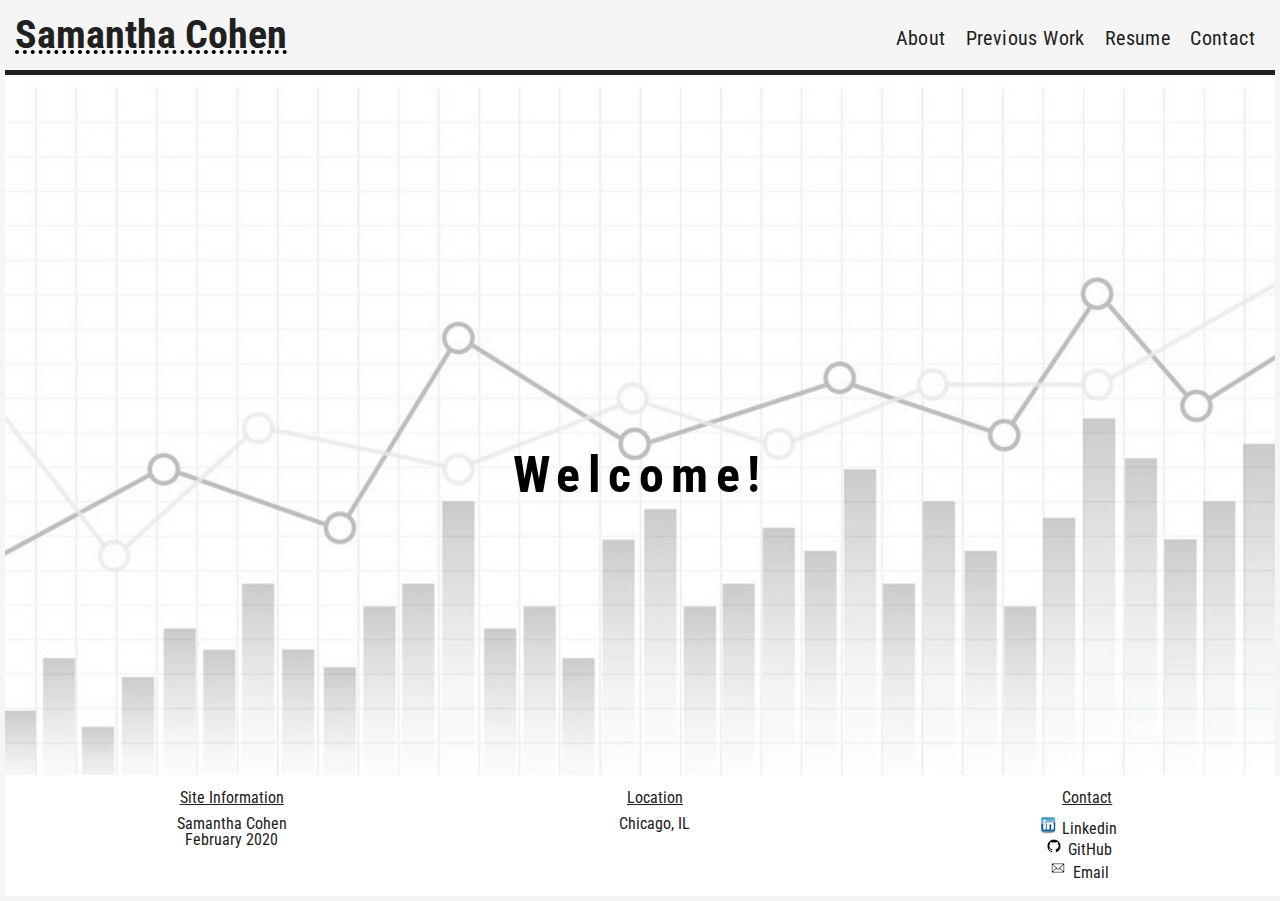
<file: index.html>
<!DOCTYPE html>
<html lang="en">
  <head>
      <meta charset="UTF-8">
      <title>Samantha Cohen</title>
      <meta name="viewport" content="width=device-width, initial-scale=1.0">
      <link href="https://fonts.googleapis.com/css?family=Roboto+Condensed&display=swap" rel="stylesheet">
      <link href="https://fonts.googleapis.com/css?family=Allura&display=swap" rel="stylesheet">
      <!--<link rel="stylesheet" href="https://cdnjs.cloudflare.com/ajax/libs/font-awesome/4.7.0/css/font-awesome.min.css">-->
      <link rel="shortcut icon" type="image/png" href="images/icon.png"/>
      <link rel="stylesheet" href="css/html5reset.css">
      <link rel="stylesheet" href="css/style.css">
    <!-- Global site tag (gtag.js) - Google Analytics -->
      <script async src="https://www.googletagmanager.com/gtag/js?id=UA-159052159-1"></script>
      <script>
        window.dataLayer = window.dataLayer || [];
        function gtag(){dataLayer.push(arguments);}
        gtag('js', new Date());

        gtag('config', 'UA-159052159-1');
      </script>
  </head>
  <body>
   <a class = "skip" href="#skip">Skip to Main Content</a>
    <header>
      <h1 class = "elegantshadow"><a href="index.html" class = "active">Samantha Cohen</a></h1>
      <nav>
        <ul class="nav_links">
          <li class="nav_item"><a href="about.html">About</a></li>
          <li class="nav_item"><a href="previous_work.html">Previous Work</a></li>
          <li class="nav_item"><a href="resume.html">Resume</a></li>
          <li class="nav_item"><a href="contact.html">Contact</a></li>
        </ul>
      </nav>
    </header>
    <main class = "parallax" id = "skip">
      <div class = "container-landing-page">
        <div class = "landing">
          <h1> Welcome! </h1>
        </div>
      </div>

    </main>

    <footer>

      <ul id = "site_info">
        <li>Site Information </li>
        <li>Samantha Cohen </li>
        <li>February 2020</li>
      </ul>

      <ul id = "contact">
        <li>Contact </li>
        <li id = link_logo><a href = "https://www.linkedin.com/in/samantha-cohen-486734137/" >Linkedin</a></li>
        <li id = git_logo><a href="https://github.com/samcoh">GitHub</a></li>
        <li id = email-logo><a href="mailto:samcoh@umich.com?">Email</a></li>
      </ul>

      <ul id = "location">
        <li>Location </li>
        <li>Chicago, IL</li>
      </ul>

    </footer>
  </body>

</html>
</file>
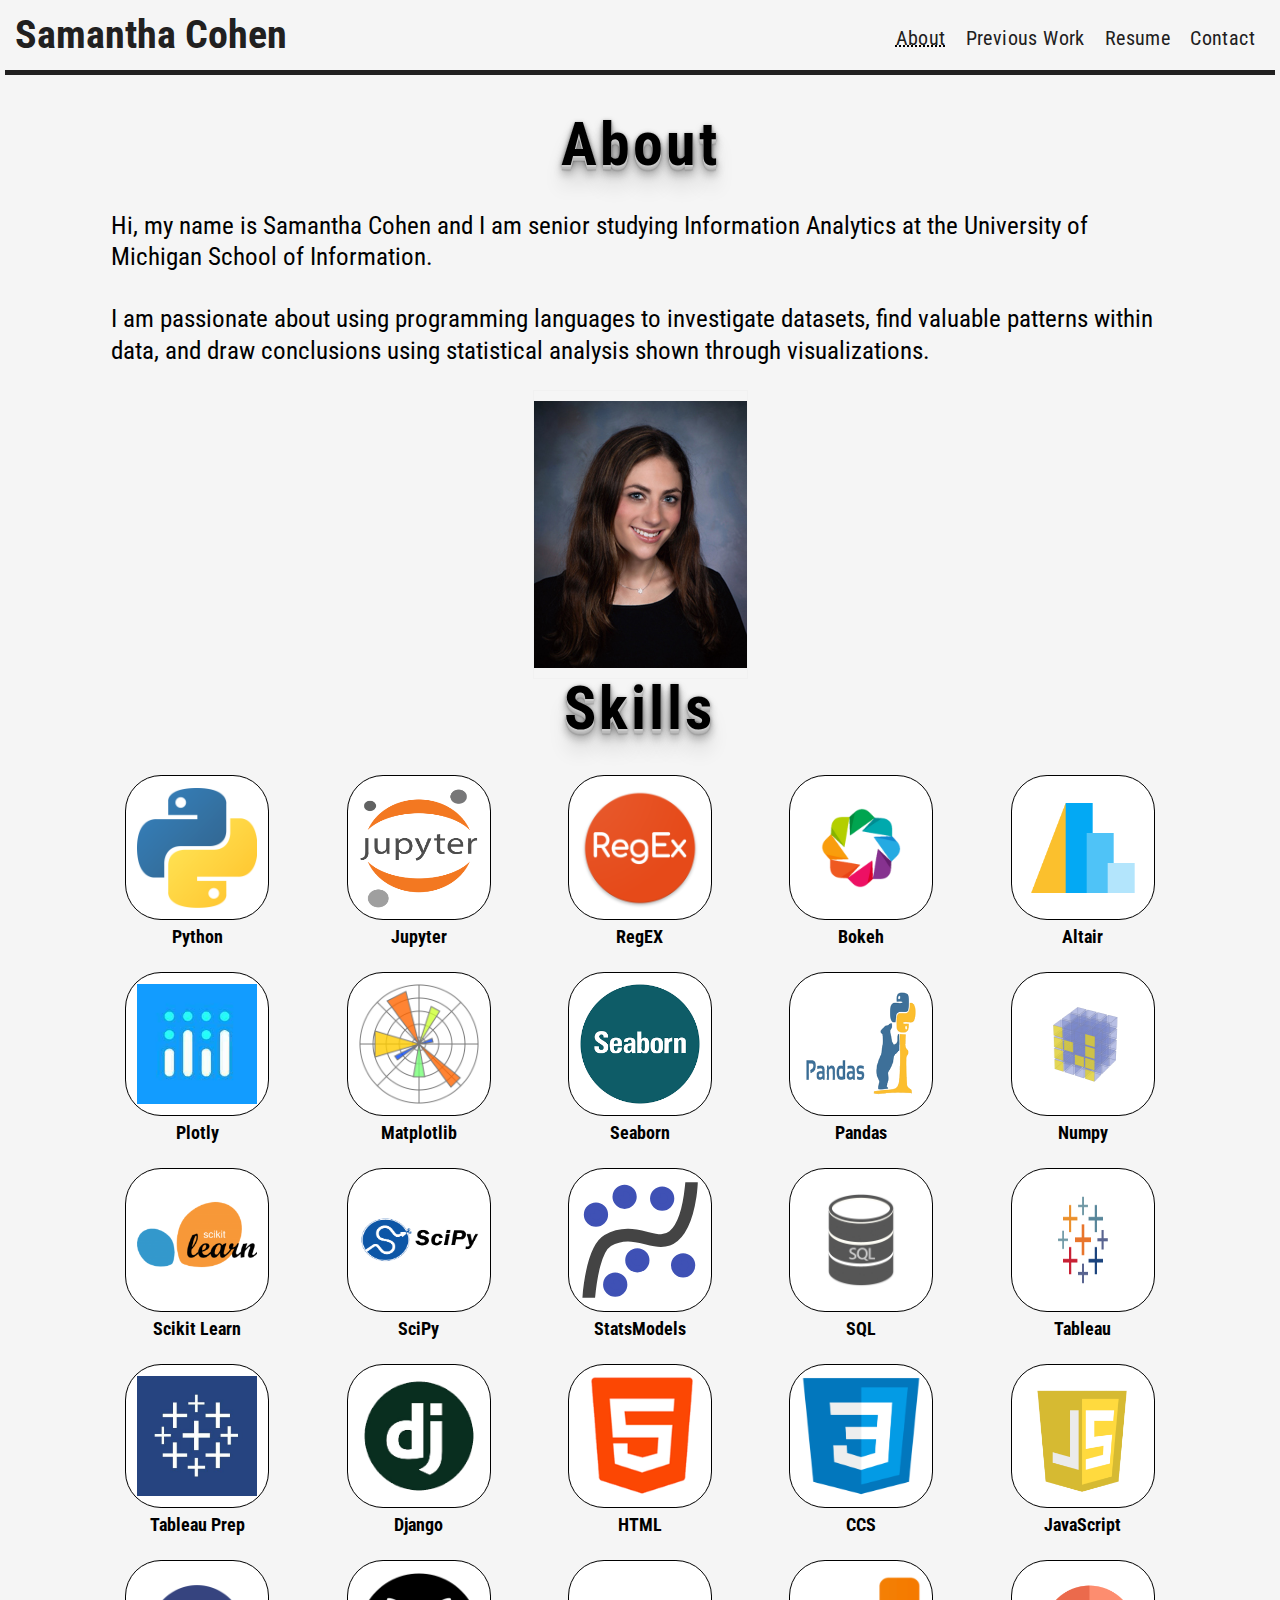
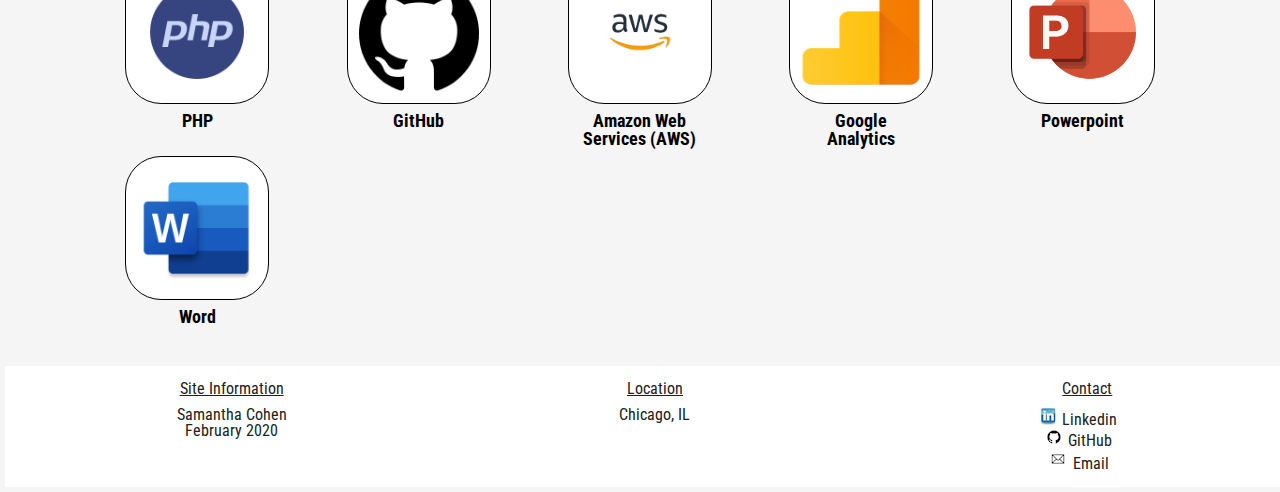
<file: about.html>
<!DOCTYPE html>
<html lang="en">
  <head>
      <meta charset="UTF-8">
      <title>Samantha Cohen</title>
      <meta name="viewport" content="width=device-width, initial-scale=1.0">
      <link href="https://fonts.googleapis.com/css?family=Roboto+Condensed&display=swap" rel="stylesheet">
      <link href="https://fonts.googleapis.com/css?family=Allura&display=swap" rel="stylesheet">
      <!--<link href="https://fonts.googleapis.com/css?family=Codystar&display=swap" rel="stylesheet">-->
      <link rel="shortcut icon" type="image/png" href="images/icon.png"/>
      <link rel="stylesheet" href="css/html5reset.css">
      <link rel="stylesheet" href="css/style.css">
    <!-- Global site tag (gtag.js) - Google Analytics -->
      <script async src="https://www.googletagmanager.com/gtag/js?id=UA-159052159-1"></script>
      <script>
        window.dataLayer = window.dataLayer || [];
        function gtag(){dataLayer.push(arguments);}
        gtag('js', new Date());

        gtag('config', 'UA-159052159-1');
      </script>
  </head>
  <body>
   <a class = "skip" href="#skip">Skip to Main Content</a>
    <header>
      <h1><a href="index.html">Samantha Cohen</a></h1>
      <nav>
        <ul class="nav_links">
          <li class="nav_item active"><a href="about.html">About</a></li>
          <li class="nav_item"><a href="previous_work.html">Previous Work</a></li>
          <li class="nav_item"><a href="resume.html">Resume</a></li>
          <li class="nav_item"><a href="contact.html">Contact</a></li>
        </ul>
      </nav>

    </header>

    <main class = "container" id = "skip">
      <div class = "about">
        <h1 class="_3D_Text">About</h1>
        <p> Hi, my name is Samantha Cohen and I am senior studying Information Analytics
          at the University of Michigan School of Information. <br><br> I am passionate about using programming languages to investigate datasets,
          find valuable patterns within data,
          and draw conclusions using statistical analysis shown through visualizations.
        </p>
        <div class="flip-card" tabindex="0">
          <div class="flip-card-inner" tabindex="0" >
            <div class="flip-card-front" tabindex="0">
              <img src="images/icon.png" alt="Picture of Samantha Cohen."/>
            </div>
            <div class="flip-card-back" tabindex="0">
              <h1>Samantha Cohen</h1>
              <p>Applying for Data Science and Data Analytics Positions!</p>
              <a href="contact.html">Contact Me!</a>
            </div>
          </div>
        </div>
      </div>
      <div class = "skills">
        <h2 class = "_3D_Text">Skills</h2>
         <div class = figure>
            <p>
              <img
                class = "figure-scaled"
                src="images/skills/python-logo.png"
                alt="Python Logo"
              />
            </p>
            <p class = "caption">
              Python
            </p>
        </div>

        <div class = figure>
          <p>
            <img
              class = "figure-scaled"
              src="images/skills/jupyter-logo.png"
              alt="Jupyter logo"
            />
          </p>
          <p class = "caption">
              Jupyter
          </p>
        </div>

        <div class = figure>
            <p>
              <img
                class = "figure-scaled"
                src="images/skills/RegEx-logo.png"
                alt="RegEX Logo"
              />
            </p>
            <p class = "caption">
              RegEX
            </p>
        </div>

        <div class = "figure">
          <p>
            <img
              class = "figure-scaled"
              src="images/skills/bokeh-logo.png"
              alt="bokeh logo"
            />
          </p>
          <p class = "caption">
               Bokeh
          </p>
        </div>

        <div class = "figure">
          <p>
            <img
              class = "figure-scaled"
              src="images/skills/altair-logo.png"
              alt="Altair logo"
            />
          </p>
          <p class = "caption">
               Altair
          </p>
        </div>

        <div class = "figure">
          <p>
            <img
              class = "figure-scaled"
              src="images/skills/plotly.png"
              alt="Plotly logo"
            />
          </p>
          <p class = "caption">
               Plotly
          </p>
        </div>

        <div class = figure>
          <p>
            <img
              class = "figure-scaled"
              src="images/skills/matplotlib-logo.png"
              alt="Jupyter logo"
            />
          </p>
          <p class = "caption">
              Matplotlib
          </p>
        </div>

        <div class = figure>
          <p>
            <img
              class = "figure-scaled"
              src="images/skills/seaborn-logo.png"
              alt="Seaborn logo"
            />
          </p>
          <p class = "caption">
              Seaborn
          </p>
        </div>

        <div class = figure>
          <p>
            <img
              class = "figure-scaled"
              src="images/skills/pandas-logo.png"
              alt="Pandas logo"
            />
          </p>
          <p class = "caption">
              Pandas
          </p>
        </div>
        <div class = figure>
          <p>
            <img
              class = "figure-scaled"
              src="images/skills/numpy-logo.png"
              alt="Numpy logo"
            />
          </p>
          <p class = "caption">
              Numpy
          </p>
        </div>

        <div class = figure>
            <p>
              <img
                class = "figure-scaled"
                src="images/skills/scikit-learn-logo.png"
                alt="Scikit Learn Logo"
              />
            </p>
            <p class = "caption">
              Scikit Learn
            </p>
        </div>

        <div class = figure>
            <p>
              <img
                class = "figure-scaled"
                src="images/skills/SciPy-logo.png"
                alt="SciPy Logo"
              />
            </p>
            <p class = "caption">
              SciPy
            </p>
        </div>

        <div class = figure>
              <p>
                <img
                  class = "figure-scaled"
                  src="images/skills/statsmodels-logo.svg"
                  alt="StatsModels Logo"
                />
              </p>
              <p class = "caption">
               StatsModels
              </p>
          </div>

      <div class = figure>
        <p>
          <img
            class = "figure-scaled"
            src="images/skills/SQL-logo.png"
            alt="SQL Logo"
          />
        </p>
        <p class = "caption">
          SQL
        </p>
      </div>
      <div class = figure>
        <p>
          <img
            class = "figure-scaled"
            src="images/skills/tableau-logo.png"
            alt="Tableau logo"
          />
        </p>
        <p class = "caption">
            Tableau
        </p>
      </div>

      <div class = figure>
        <p>
          <img
            class = "figure-scaled"
            src="images/skills/tableau-prep.png"
            alt="Tableau Prep logo"
          />
        </p>
        <p class = "caption">
            Tableau Prep
        </p>
      </div>

      <div class = figure>
        <p>
          <img
            class = "figure-scaled"
            src="images/skills/django-logo.png"
            alt="Django logo"
          />
        </p>
        <p class = "caption">
            Django
        </p>
      </div>

      <div class = figure>
          <p>
            <img
              class = "figure-scaled"
              src="images/skills/html-logo.png"
              alt="HTML logo"
            />
          </p>
          <p class = "caption">
              HTML
          </p>
        </div>

       <div class = figure>
          <p>
            <img
              class = "figure-scaled"
              src="images/skills/css-logo.png"
              alt="CSS logo"
            />
          </p>
          <p class = "caption">
              CCS
          </p>

       </div>

      <div class = figure>
        <p>
          <img
            class = "figure-scaled"
            src="images/skills/javascript-logo.png"
            alt="JavaScript logo"
          />
        </p>
        <p class = "caption">
            JavaScript
        </p>
      </div>

      <div class = figure>
        <p>
          <img
            class = "figure-scaled"
            src="images/skills/php.png"
            alt="Php Logo"
          />
        </p>
        <p class = "caption">
          PHP
        </p>
      </div>

      <div class = figure>
        <p>
          <img
            class = "figure-scaled"
            src="images/skills/github-logo.png"
            alt="GitHub logo"
          />
        </p>
        <p class = "caption">
            GitHub
        </p>

      </div>

      <div class = "figure">
        <p>
          <img
            class = "figure-scaled"
            src="images/skills/aws-logo-trans.png"
            alt="AWS logo"
          />
        </p>
        <p class = "caption">
             Amazon Web Services (AWS)
        </p>
      </div>
      <div class = figure>
        <p>
          <img
            class = "figure-scaled"
            src="images/skills/google-analytics-logo.png"
            alt="Google Analytics logo"
          />
        </p>
        <p class = "caption">
            Google Analytics
        </p>

      </div>
      <div class = figure>
          <p>
            <img
              class = "figure-scaled"
              src="images/skills/powerpoint-logo.png"
              alt="Powerpoint Logo"
            />
          </p>
          <p class = "caption">
            Powerpoint
          </p>
      </div>
      <div class = figure>
          <p>
            <img
              class = "figure-scaled"
              src="images/skills/word-logo.png"
              alt="Word Logo"
            />
          </p>
          <p class = "caption">
            Word
          </p>
      </div>

      </div>
    </main>

    <footer>
         <ul id = "site_info">
        <li>Site Information </li>
        <li>Samantha Cohen </li>
        <li>February 2020</li>
      </ul>

      <ul id = "contact">
        <li>Contact </li>
        <li id = link_logo><a href = "https://www.linkedin.com/in/samantha-cohen-486734137/" >Linkedin</a></li>
        <li id = git_logo><a href="https://github.com/samcoh">GitHub</a></li>
        <li id = email-logo><a href="mailto:samcoh@umich.com?">Email</a></li>
      </ul>

      <ul id = "location">
        <li>Location </li>
        <li>Chicago, IL</li>
      </ul>


    </footer>
  </body>

</html>
</file>
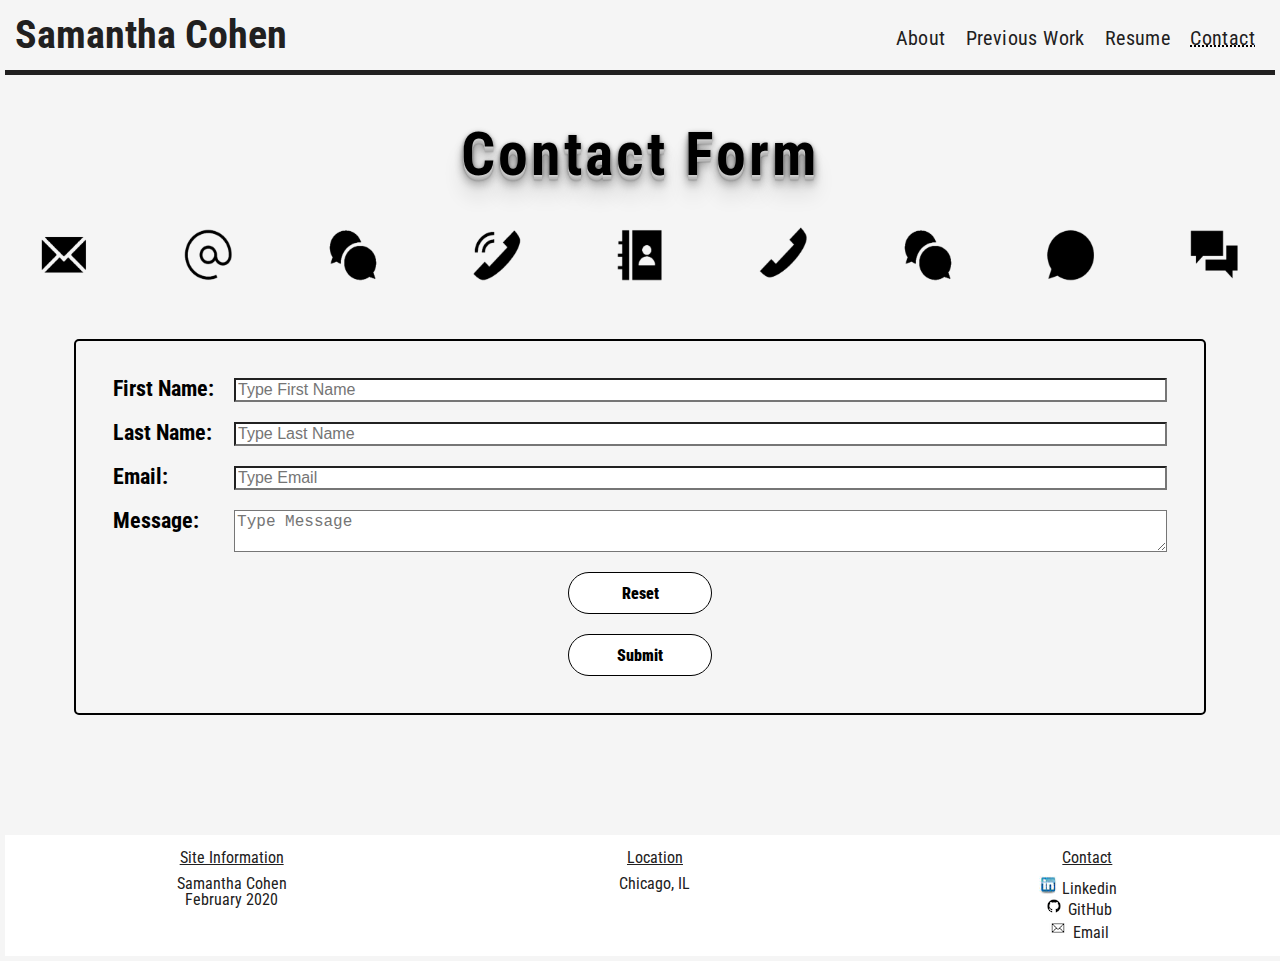
<file: contact.html>
<!DOCTYPE html>
<html lang="en">
  <head>
      <meta charset="UTF-8">
      <title>Samantha Cohen</title>
      <meta name="viewport" content="width=device-width, initial-scale=1.0">
      <link href="https://fonts.googleapis.com/css?family=Roboto+Condensed&display=swap" rel="stylesheet">
      <link href="https://fonts.googleapis.com/css?family=Allura&display=swap" rel="stylesheet">
      <link rel="shortcut icon" type="image/png" href="images/icon.png"/>
      <link rel="stylesheet" href="css/html5reset.css">
      <link rel="stylesheet" href="css/style.css">
    <!-- Global site tag (gtag.js) - Google Analytics -->
      <script async src="https://www.googletagmanager.com/gtag/js?id=UA-159052159-1"></script>
      <script>
        window.dataLayer = window.dataLayer || [];
        function gtag(){dataLayer.push(arguments);}
        gtag('js', new Date());

        gtag('config', 'UA-159052159-1');
      </script>

  </head>
  <body>
   <a class = "skip" href="#skip">Skip to Main Content</a>
    <header>
      <h1><a href="index.html">Samantha Cohen</a></h1>
      <nav>
        <ul class="nav_links">

          <!--<li class="nav_item"><a href="index.html">Samantha Cohen</a></li>-->
          <li class="nav_item"><a href="about.html">About</a></li>
          <li class="nav_item"><a href="previous_work.html">Previous Work</a></li>
          <li class="nav_item"><a href="resume.html">Resume</a></li>
          <li class="nav_item active"><a href="contact.html">Contact</a></li>
          <!--<li class="nav_item"><a href="/jquery/" >Resume</a></li>-->
          <!--<li><a id="name" href="index.html">Samantha Cohen </a></li>-->
          <!--<li><a href="index.html">About</a></li>-->
          <!--<li><a id = "normalwordspacing" href="/css/">Previous Work</a></li>-->
          <!--<li><a href="/js/">Awards</a></li>-->
          <!--<li><a id = "spaceend" href="/jquery/" >Contact</a></li>-->

      <!--<select>-->
        <!--<option value="volvo">Volvo</option>-->
        <!--<option value="saab">Saab</option>-->
        <!--<option value="mercedes">Mercedes</option>-->
        <!--<option value="audi">Audi</option>-->
    <!--</select>-->
        </ul>
      </nav>

    </header>

    <main class = "container" id = "skip">
      <form action="https://formspree.io/xyyjeqrz" method="POST">
      <fieldset>
         <legend class = "_3D_Text">Contact Form</legend>
        <div class = "contact_pictures">
         <img src="images/email_icon_1.png" alt="Email Icon" />
         <img src="images/email_icon_2.png" alt="Email Icon" />
         <img src="images/message_icon_1.png" alt="Email Icon" />

         <img src="images/phone_icon_1.png" alt="Phone Icon" />
         <img src="images/phone_icon_2.png" alt="Phone Icon" />
         <img src="images/phone_icon_3.png" alt="Phone Icon" />

         <img src="images/message_icon_1.png" alt="Message Icon" />
         <img src="images/message_icon_2.png" alt="Message Icon" />
         <img src="images/message_icon_3.png" alt="Message Icon" />
        </div>

         <div class = "contact_form">
           <label for ="firstName">First Name:</label><input type="text" id ="firstName" name="firstName" placeholder="Type First Name" required/>
           <label for ="lastName">Last Name:</label><input type="text" id="lastName" name ="lastName" placeholder="Type Last Name"  required/>
           <label for ="email">Email:</label><input type="email" id = "email" placeholder="Type Email" required>
           <label for = "message">Message:</label><textarea id = "message" placeholder="Type Message"></textarea>

           <input class = "form_buttons" type="reset" value = "Reset"/>
           <input class = "form_buttons" type="submit" value= "Submit"/>
         </div>
         </fieldset>
         </form>

    </main>

    <footer>
         <ul id = "site_info">
        <li>Site Information </li>
        <li>Samantha Cohen </li>
        <li>February 2020</li>
      </ul>

      <ul id = "contact">
        <li> Contact </li>
        <li id = link_logo><a href = "https://www.linkedin.com/in/samantha-cohen-486734137/" >Linkedin</a></li>
        <li id = git_logo><a href="https://github.com/samcoh">GitHub</a></li>
        <li id = email-logo><a href="mailto:samcoh@umich.com?">Email</a></li>
      </ul>

      <ul id = "location">
        <li>Location </li>
        <li>Chicago, IL</li>
      </ul>


    </footer>
  </body>

</html>
</file>
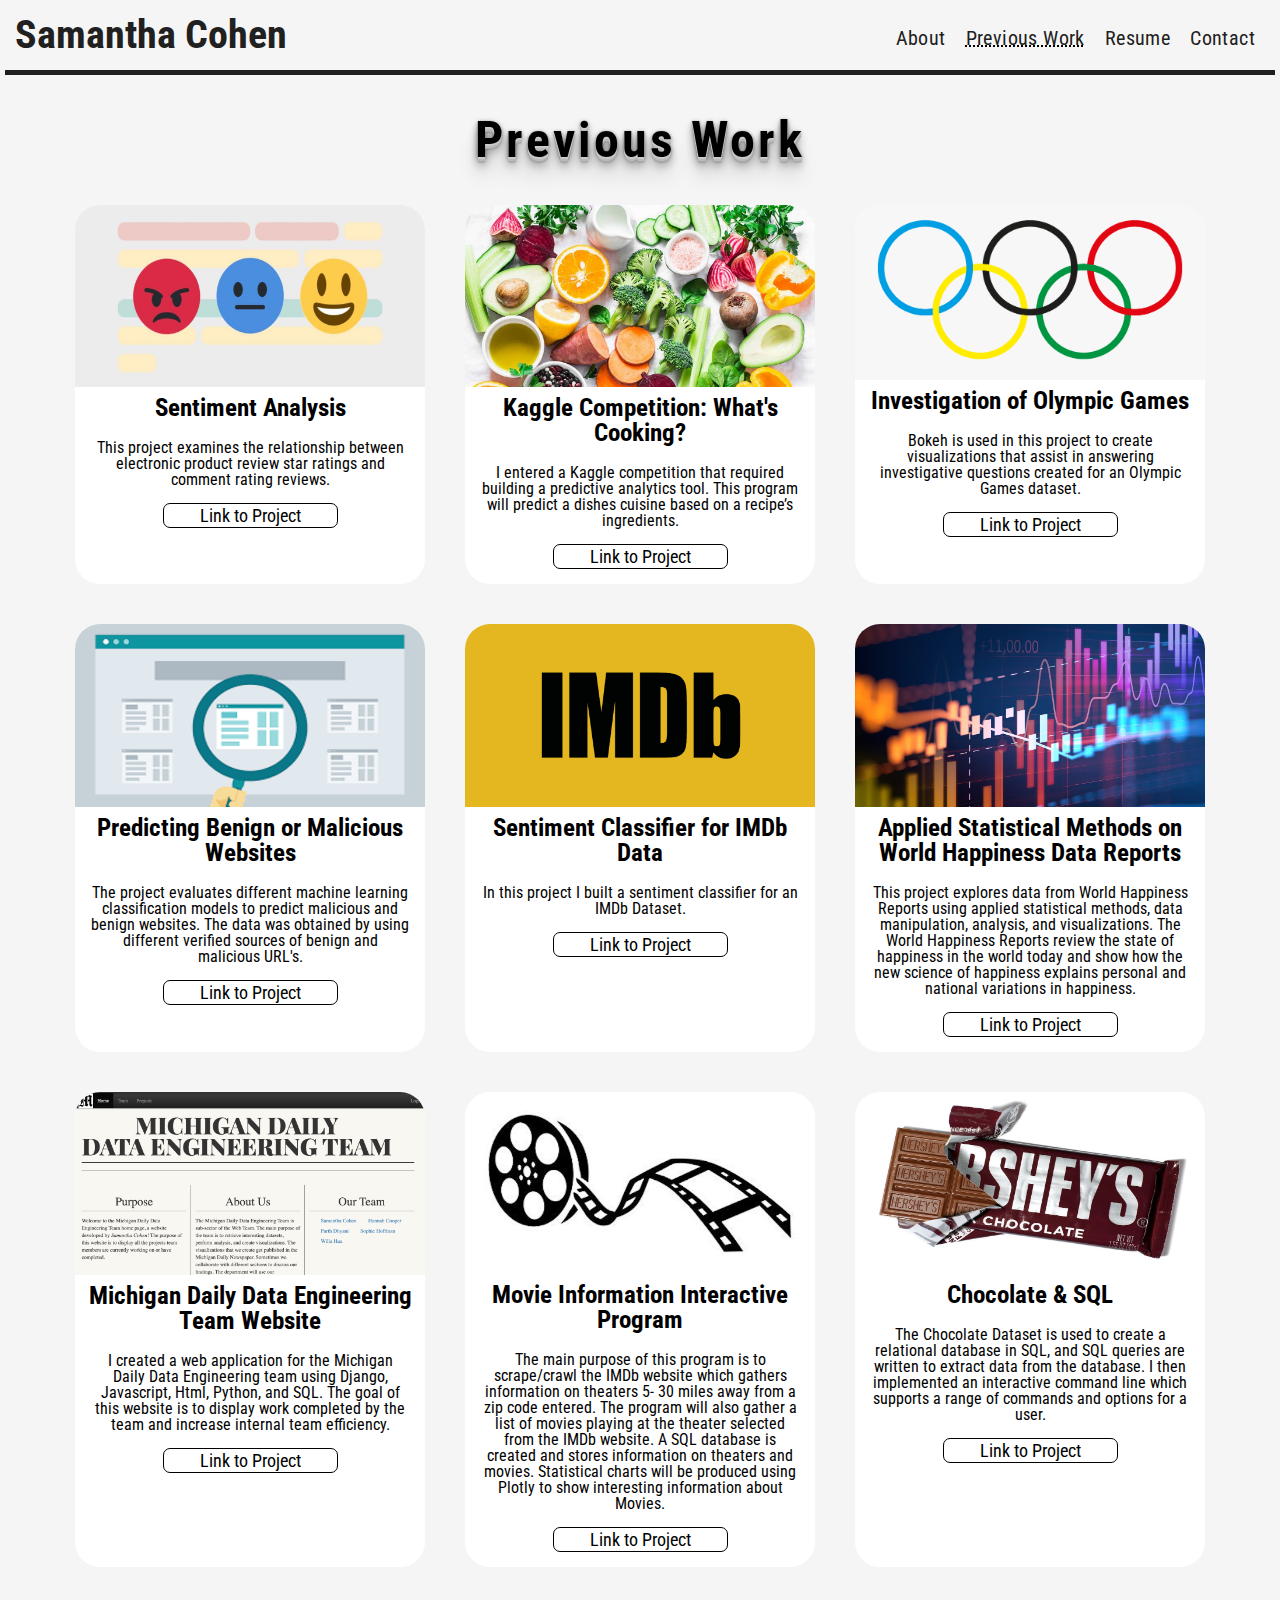
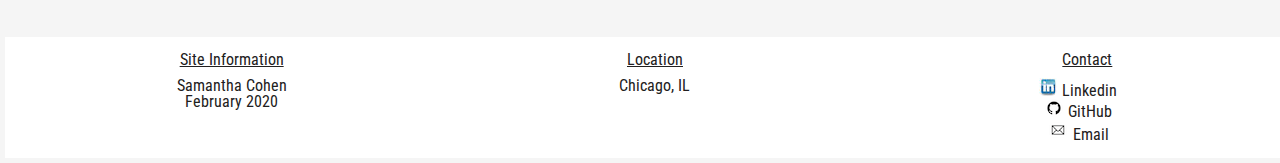
<file: previous_work.html>
<!DOCTYPE html>
<html lang="en">
  <head>
      <meta charset="UTF-8">
      <title>Samantha Cohen</title>
      <meta name="viewport" content="width=device-width, initial-scale=1.0">
      <link href="https://fonts.googleapis.com/css?family=Roboto+Condensed&display=swap" rel="stylesheet">
      <link href="https://fonts.googleapis.com/css?family=Allura&display=swap" rel="stylesheet">
      <link rel="shortcut icon" type="image/png" href="images/icon.png"/>
      <link rel="stylesheet" href="css/html5reset.css">
      <link rel="stylesheet" href="css/style.css">
    <!-- Global site tag (gtag.js) - Google Analytics -->
      <script async src="https://www.googletagmanager.com/gtag/js?id=UA-159052159-1"></script>
      <script>
        window.dataLayer = window.dataLayer || [];
        function gtag(){dataLayer.push(arguments);}
        gtag('js', new Date());

        gtag('config', 'UA-159052159-1');
      </script>
  </head>
  <body>
   <a class = "skip" href="#skip">Skip to Main Content</a>
    <header>
      <h1><a href="index.html">Samantha Cohen</a></h1>
      <nav>
        <ul class="nav_links">
          <li class="nav_item"><a href="about.html">About</a></li>
          <li class="nav_item active"><a href="previous_work.html">Previous Work</a></li>
          <li class="nav_item"><a href="resume.html">Resume</a></li>
          <li class="nav_item"><a href="contact.html">Contact</a></li>
        </ul>
      </nav>

    </header>

    <main class = "container" id = "skip">
      <div class = "gallery">
         <h1 class = "_3D_Text">Previous Work</h1>
        <div class = "project_card" tabindex="0">
          <img src="images/previous_work/sentiment_analysis_project.jpg" alt="Picture of Emoji Faces" />
          <h1> Sentiment Analysis </h1>
          <p> This project examines the relationship between electronic product review star ratings and comment rating reviews.</p>
          <!--<a-->
            <!--href="https://github.com/samcoh/Data-Manipulation/tree/master/SI330-FinalProject-Samcoh"-->
            <!--aria-label="This is the link to the Sentiment Analysis Project on Github."-->
          <!--&gt;-->
            <button
            onclick="window.location.href =
            'https://github.com/samcoh/Data-Manipulation/tree/master/SI330-FinalProject-Samcoh';">
              Link to Project
            </button>
          <!--</a>-->
        </div>
        <div class = "project_card" tabindex="0">
          <img src="images/previous_work/kaggle_competition_project.jpg" alt="Picture of Food" />
          <h1> Kaggle Competition: What's Cooking?</h1>
          <p> I entered a Kaggle competition that required building a predictive analytics tool. This program will predict a dishes cuisine based on a recipe’s ingredients.</p>
          <!--<a-->
            <!--href="https://github.com/samcoh/Data-Exploration/tree/master/Kaggle_Competition"-->
            <!--aria-label="This is the link to the Kaggle Competition What's Cooking Project on Github."-->
          <!--&gt;-->
            <button onclick="window.location.href ='https://github.com/samcoh/Data-Exploration/tree/master/Kaggle_Competition';">
              Link to Project
            </button>
          <!--</a>-->
        </div>
        <div class = "project_card" tabindex="0">
          <img src="images/previous_work/olympic_games.png" alt="Olympic Games Rings" />
          <h1> Investigation of Olympic Games</h1>
          <p> Bokeh is used in this project to create visualizations that assist in answering investigative questions created for an Olympic Games dataset.</p>
          <!--<a-->
            <!--href="https://github.com/samcoh/Data-Exploration/tree/master/visualization_modules"-->
            <!--aria-label="This is the link to the Investigation of Olympic Games Project on Github."-->
          <!--&gt;-->
            <button
            onclick="window.location.href = 'https://github.com/samcoh/Data-Exploration/tree/master/visualization_modules';">

              Link to Project
            </button>
          <!--</a>-->
        </div>
         <div class = "project_card" tabindex="0">
          <img src="images/previous_work/benign-melicious-website-project.png" alt="Picture of Website" />
          <h1> Predicting Benign or Malicious Websites</h1>
          <p> The project evaluates different machine learning classification models to predict malicious and benign websites.
            The data was obtained by using different verified sources of benign and malicious URL's.</p>
          <!--<a-->
            <!--href="https://github.com/samcoh/Data-Exploration/blob/master/machine_learning/370_16_Homework_4.ipynb"-->
            <!--aria-label="This is the link to Predicting Benign or Malicious Websites Project on Github."-->
          <!--&gt;-->
            <button
             onclick="window.location.href = 'https://github.com/samcoh/Data-Exploration/blob/master/machine_learning/370_16_Homework_4.ipynb';">
              Link to Project
            </button>
          <!--</a>-->
        </div>
         <div class = "project_card" tabindex="0">
          <img src="images/previous_work/imdb-project.png" alt="Picture of IMDb's Website Logo." />
          <h1> Sentiment Classifier for IMDb Data</h1>
          <p> In this project I built a sentiment classifier for an IMDb Dataset.</p>
          <!--<a-->
            <!--href="https://github.com/samcoh/Data-Exploration/blob/master/machine_learning/370_23_Homework_5.ipynb"-->

          <!--&gt;-->
            <button
               onclick="window.location.href = 'https://github.com/samcoh/Data-Exploration/blob/master/machine_learning/370_23_Homework_5.ipynb';"
            >
              Link to Project
            </button>
          <!--</a>-->
        </div>
         <div class = "project_card" tabindex="0">
          <img src="images/previous_work/analytics.jpg" alt="Picture of Chart" />
          <h1> Applied Statistical Methods on World Happiness Data Reports</h1>
          <p> This project explores data from World Happiness Reports using applied statistical methods, data manipulation, analysis, and visualizations. The World Happiness Reports review the state of happiness in the world today and show how the new science of happiness explains personal and national variations in happiness.</p>
          <!--<a href="https://github.com/samcoh/Data-Exploration/blob/master/applied_statistics/370_12_Homework_3.ipynb"-->
             <!--aria-label="This is the link to the Applied Statistical Methods on World Happiness Data Reports project on Github."-->
          <!--&gt;-->
            <button
              onclick="window.location.href = 'https://github.com/samcoh/Data-Exploration/blob/master/applied_statistics/370_12_Homework_3.ipynb';"
            >
              Link to Project
            </button>
          <!--</a>-->
        </div>
        <div class = "project_card" tabindex="0">
          <img src="images/previous_work/michigan-daily-data-eng-website-project.png" alt="Picture of Michigan Daily Data Engineering Website" />
          <h1> Michigan Daily Data Engineering Team Website</h1>
          <p> I created a web application for the Michigan Daily Data Engineering team using Django, Javascript, Html, Python, and SQL.
            The goal of this website is to display work completed by the team and increase internal team efficiency.
          </p>
          <!--<a-->
            <!--href="https://github.com/samcoh/data_engineering_website"-->
            <!--aria-label="This is the link to Michigan Daily Data Engineering Team Website Project on Github."-->
          <!--&gt;-->
            <button
            onclick="window.location.href = 'https://github.com/samcoh/data_engineering_website';"
            >
              Link to Project
            </button>
          <!--</a>-->
        </div>
        <div class = "project_card" tabindex="0">
          <img src="images/previous_work/interactive_program_for_movies.jpg" alt="Picture of a Movie Reel" />
          <h1> Movie Information Interactive Program</h1>
          <p> The main purpose of this program is to scrape/crawl the IMDb website which gathers information on theaters 5- 30 miles away from a zip code entered.
            The program will also gather a list of movies playing at the theater selected from the IMDb website. A SQL database is created and stores information on theaters and movies. Statistical charts will be produced using Plotly to show interesting information about Movies. </p>
          <!--<a-->
            <!--href="https://github.com/samcoh/206_Final_Project"-->
            <!--aria-label="This is the link to Movie Information Interactive Program Project on Github."-->
          <!--&gt;-->
            <button
            onclick="window.location.href = 'https://github.com/samcoh/206_Final_Project';"
            >
              Link to Project
            </button>
          <!--</a>-->
        </div>
         <div class = "project_card" tabindex="0">
          <img src="images/previous_work/chocolate-project.jpg" alt="Picture of Hershey Chocolate" />
          <h1> Chocolate & SQL</h1>
          <p> The Chocolate Dataset is used to create a relational database in SQL,
            and SQL queries are written to extract data from the database. I then implemented an interactive command line
            which supports a range of commands and options for a user.
          </p>
          <!--<a-->
            <!--href="https://github.com/samcoh/Data-Manipulation/blob/master/SQL/proj3_choc.py"-->
            <!--aria-label="This is the link to Chocolate & SQL Project on Github."-->
          <!--&gt;-->
            <button
                onclick="window.location.href = 'https://github.com/samcoh/Data-Manipulation/blob/master/SQL/proj3_choc.py';"
            >
              Link to Project
            </button>
          <!--</a>-->
        </div>

        <!--<div class = "project_card">-->
        <!--<img src="images/analytics.jpg" alt="" />-->
        <!--</div>-->
        <!--<img src="images/analytics.jpg" alt="" />-->
        <!--<img src="images/analytics.jpg" alt="" />-->
        <!--<img src="images/analytics.jpg" alt="" />-->
        <!--<img src="images/analytics.jpg" alt="" />-->
        <!--<img src="images/analytics.jpg" alt="" />-->
        <!--<img src="images/analytics.jpg" alt="" />-->
        <!--<img src="images/analytics.jpg" alt="" />-->




        <!--<img id="image1" src="images/analytics.jpg" alt="" />-->
        <!--<img id="image2" src="images/analytics.jpg" alt="" />-->
        <!--<img id="image3" src="images/analytics.jpg" alt="" />-->
        <!--<img id="image4" src="images/analytics.jpg" alt="" />-->
        <!--<img id="image5" src="images/analytics.jpg" alt="" />-->
        <!--<img id="image6" src="images/analytics.jpg" alt="" />-->
        <!--<img id="image7" src="images/analytics.jpg" alt="" />-->
        <!--<img id="image8" src="images/analytics.jpg" alt="" />-->
        <!--<img id="image9" src="images/analytics.jpg" alt="" />-->
      </div>
    </main>

    <footer>
         <ul id = "site_info">
        <li>Site Information </li>
        <li>Samantha Cohen </li>
        <li>February 2020</li>
      </ul>

      <ul id = "contact">
        <li>Contact </li>
        <li id = link_logo><a href = "https://www.linkedin.com/in/samantha-cohen-486734137/" >Linkedin</a></li>
        <li id = git_logo><a href="https://github.com/samcoh">GitHub</a></li>
        <li id = email-logo><a href="mailto:samcoh@umich.com?">Email</a></li>
      </ul>

      <ul id = "location">
        <li>Location </li>
        <li>Chicago, IL</li>
      </ul>


    </footer>
  </body>

</html>
</file>
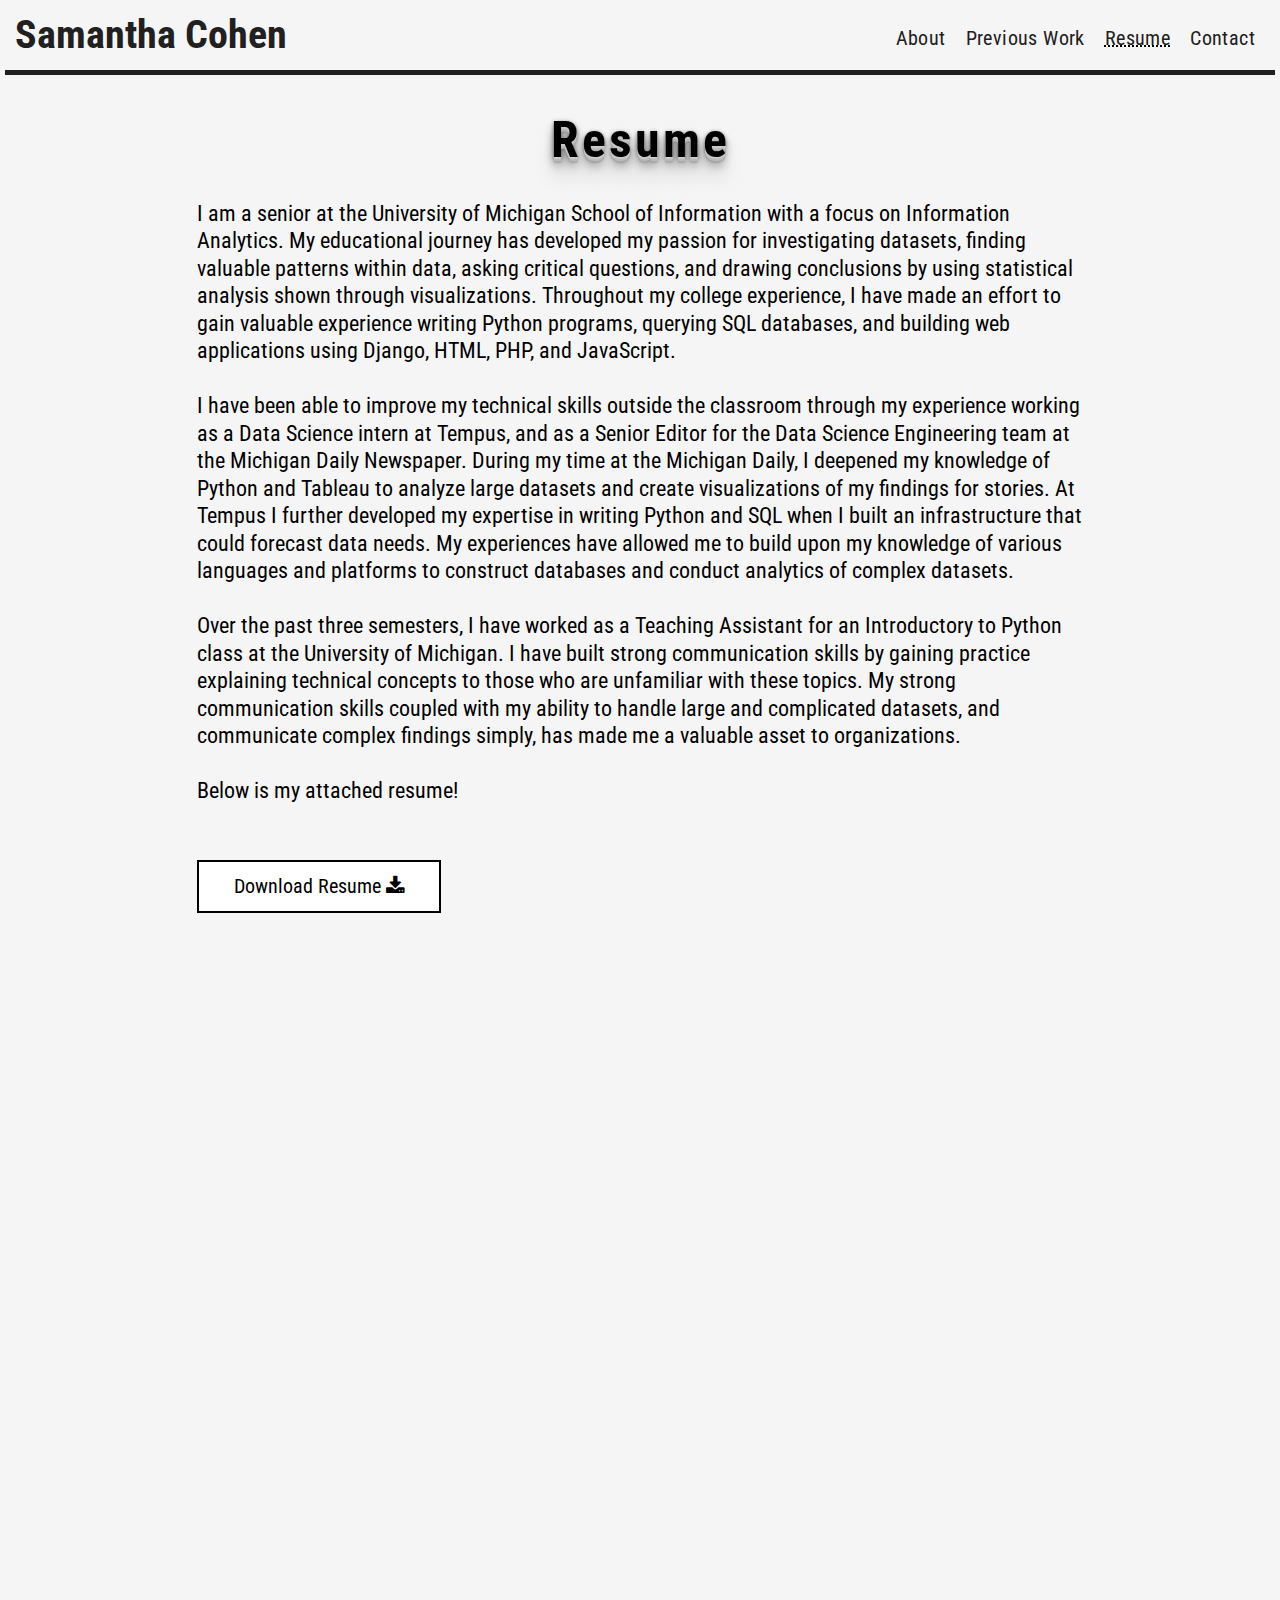
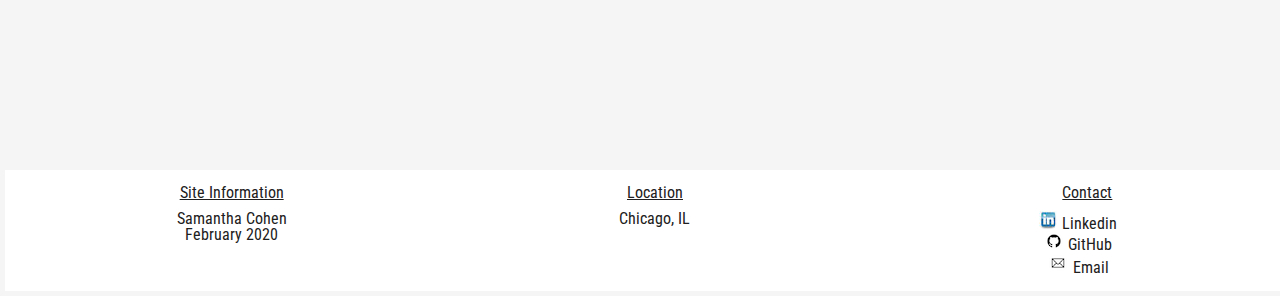
<file: resume.html>
<!DOCTYPE html>
<html lang="en">
  <head>
      <meta charset="UTF-8">
      <title>Samantha Cohen</title>
      <meta name="viewport" content="width=device-width, initial-scale=1.0">
      <link href="https://fonts.googleapis.com/css?family=Roboto+Condensed&display=swap" rel="stylesheet">
      <link href="https://fonts.googleapis.com/css?family=Allura&display=swap" rel="stylesheet">
      <link rel="shortcut icon" type="image/png" href="images/icon.png"/>
      <link rel="stylesheet" href="css/html5reset.css">
      <link rel="stylesheet" href="css/style.css">
    <!--icon library for download button-->
      <link rel="stylesheet" href="https://cdnjs.cloudflare.com/ajax/libs/font-awesome/4.7.0/css/font-awesome.min.css">
    <!-- Global site tag (gtag.js) - Google Analytics -->
      <script async src="https://www.googletagmanager.com/gtag/js?id=UA-159052159-1"></script>
      <script>
        window.dataLayer = window.dataLayer || [];
        function gtag(){dataLayer.push(arguments);}
        gtag('js', new Date());

        gtag('config', 'UA-159052159-1');
      </script>
  </head>
  <body>
   <a class = "skip" href="#skip">Skip to Main Content</a>
    <header>
      <h1><a href="index.html">Samantha Cohen</a></h1>
      <nav>
        <ul class="nav_links">

          <!--<li class="nav_item"><a href="index.html">Samantha Cohen</a></li>-->
          <li class="nav_item"><a href="about.html">About</a></li>
          <li class="nav_item"><a href="previous_work.html">Previous Work</a></li>
          <li class="nav_item active"><a href="resume.html">Resume</a></li>
          <li class="nav_item"><a href="contact.html">Contact</a></li>
          <!--<li class="nav_item"><a href="/jquery/" >Resume</a></li>-->
          <!--<li><a id="name" href="index.html">Samantha Cohen </a></li>-->
          <!--<li><a href="index.html">About</a></li>-->
          <!--<li><a id = "normalwordspacing" href="/css/">Previous Work</a></li>-->
          <!--<li><a href="/js/">Awards</a></li>-->
          <!--<li><a id = "spaceend" href="/jquery/" >Contact</a></li>-->

      <!--<select>-->
        <!--<option value="volvo">Volvo</option>-->
        <!--<option value="saab">Saab</option>-->
        <!--<option value="mercedes">Mercedes</option>-->
        <!--<option value="audi">Audi</option>-->
    <!--</select>-->
        </ul>
      </nav>

    </header>

    <main class = "container" id = "skip">
      <div class = "resume">
      <h1 class = "_3D_Text">Resume</h1>
        <!--<h1> Experience </h1>-->
        <!--<h2> </h2>-->
        <p> I am a senior at the University of Michigan School of Information with a focus on Information Analytics.
          My educational journey has developed my passion for investigating datasets, finding valuable patterns within data, asking critical questions,
          and drawing conclusions by using statistical analysis shown through visualizations. Throughout my college experience,
          I have made an effort to gain valuable experience writing Python programs, querying SQL databases,
          and building web applications using Django, HTML, PHP, and JavaScript.
          <br>
          <br>
          I have been able to improve my technical skills outside the classroom through my experience working as a Data Science intern at Tempus,
          and as a Senior Editor for the Data Science Engineering team at the Michigan Daily Newspaper. During my time at the Michigan Daily,
          I  deepened my knowledge of Python and Tableau to analyze large datasets and create visualizations of my findings for stories.
          At Tempus I further developed my expertise in writing Python and SQL when I built an infrastructure that could forecast data needs.
          My experiences have allowed me to build upon my knowledge of various languages and platforms to construct databases and conduct analytics of complex datasets.
          <br>
          <br>
          Over the past three semesters, I have worked as a Teaching Assistant for an Introductory to Python class at the University of Michigan.
          I have built strong communication skills by gaining practice explaining technical concepts to those who are unfamiliar with these topics.
          My strong communication skills coupled with my ability to handle large and complicated datasets, and communicate complex findings simply,
          has made me a valuable asset to organizations.
          <br>
          <br>
          Below is my attached resume!

          <br>
          <br>
          <br>
          <a href="images/Resume.pdf" download="Resume" class="download-button">
          Download Resume
           <i class="fa fa-download"></i>
         </a>
        </p>
          <iframe src="images/Resume.pdf" title="Resume" allowfullscreen></iframe>


     </div>
    </main>

    <footer>
         <ul id = "site_info">
        <li>Site Information </li>
        <li>Samantha Cohen </li>
        <li>February 2020</li>
      </ul>

      <ul id = "contact">
        <li>Contact </li>
        <li id = link_logo><a href = "https://www.linkedin.com/in/samantha-cohen-486734137/" >Linkedin</a></li>
        <li id = git_logo><a href="https://github.com/samcoh">GitHub</a></li>
        <li id = email-logo><a href="mailto:samcoh@umich.com?">Email</a></li>
      </ul>

      <ul id = "location">
        <li>Location </li>
        <li>Chicago, IL</li>
      </ul>


    </footer>
  </body>

</html>
</file>
<file: css/style.css>
body {
  margin: 0;
  padding: 5px;
  font-family: 'Roboto Condensed', sans-serif;
  background-color: #F5F5F5;
  background-size: cover;
}

header{
  border-bottom: 5px solid #212020;
  padding: 10px;
  display: flex;
  flex-direction: column;
  align-items: center;
}


.nav_links{
  display: flex;
  flex-direction: column;
  align-items: center;

}

header > h1 {
  font-weight: bold;
  font-size: 35px;
  padding-bottom: 5px;


}

h1 a{
  text-decoration: none;
  color: #212020;
}


._3D_Text {
  font-weight: bold;
  text-shadow:
    0 1px 0 #ccc,
    0 2px 0 #c9c9c9,
    0 3px 0 #bbb,
    0 4px 0 #b9b9b9,
    0 5px 0 #aaa,
    0 6px 1px rgba(0,0,0,.1),
    0 0 5px rgba(0,0,0,.1),
    0 1px 3px rgba(0,0,0,.3),
    0 3px 5px rgba(0,0,0,.2),
    0 5px 10px rgba(0,0,0,.25),
    0 10px 10px rgba(0,0,0,.2),
    0 20px 20px rgba(0,0,0,.15);

  letter-spacing: 3px;
}

.nav_item{
  padding-bottom: 5px;
  font-size: 20px;
  letter-spacing: 0.4px;

}
.nav_item a{
  /*color: #CBB26A;*/
  color: #212020;
  text-decoration: none ;



}

.active{
  text-decoration:  underline dotted black;
}

a.skip{
  background: white;
  left: 0;
  padding: 6px;
  position: absolute;
  top: -40px;
  -webkit-transition: top 1s ease-out;
  transition: top 1s ease-out;
  z-index: 1;
}

a.skip:focus{
  top:0;
  color: black;
  text-decoration-style: solid;
}

.container{
  min-height: 700px;
  padding-top: 20px;
  margin: 20px;
}

.container-landing-page{
   min-height: 700px;

}
footer{
  display: grid;
  grid-template-columns: 1fr 1fr 1fr;

  position: relative;
  left:0;
  bottom:0;
  width:100%;

  min-height: 30px;
  background-color: #ffffff;
  color: #212020;
  padding: 15px;

}

footer a{
  text-decoration: none;
  color: #212020;
}

footer li{
  list-style-type: none;
  text-align: center;
}

#contact{
  grid-column: 3/-1;
}

#contact li:first-child{
  padding-left: 18px;
  padding-bottom: 10px;
  text-decoration: underline;
}

#link_logo::before{
  content: url("../images/linkedin-logo.jpg");
  padding-right: 5px;
}

#git_logo::before{
  content: url("../images/GitHub-logo.png");
  padding-right: 5px;

}

#email-logo::before{
    content: url("../images/email-logo.png");
    padding-right: 5px;
}

#location{
  grid-column: 2/ 3;
  grid-row: 1/span 1;

  }

#location li:first-child{
  /*padding-left: 18px;*/
  padding-bottom: 10px;
  text-decoration: underline;
}

#site_info{
  grid-column: 1/ 2;
}
#site_info li:first-child{
  /*padding-left: 18px;*/
  padding-bottom: 10px;
  text-decoration: underline;
}

@keyframes typewriter {
  from{
    width: 0;
  }
  to{
    width: 100%;
  }

}
@-webkit-keyframes typewriter {
  from{
    width: 0;
  }
  to{
    width: 100%;
  }
}

@keyframes blink {
  from {
    border-right: .15em solid black;
  }
  to{
    border-right: transparent;
  }
}
@-webkit-keyframes blink {
  from {
    border-right: .15em solid black;
  }
  to{
    border-right: transparent;
  }
}

.landing h1{
   -webkit-animation: typewriter 2s steps(20, end),
                      blink .5s step-end infinite alternate;
  animation: typewriter 2s steps(20, end),
             blink .5s step-end infinite alternate;
  -webkit-animation-fill-mode: forwards;
  animation-fill-mode: forwards;
  border-right: .15em solid black;

  position: absolute;

  top: 50%;
  bottom: 0;
  left: 0;
  width: 100%;
  margin: 0 auto;
  text-align: center;
  height: 45px;
  font-size: 50px;
  white-space: nowrap;
  overflow: hidden;


  letter-spacing: .15em;

}

.parallax{

  background-image: url('../images/graph-background-2.png');

  /* Full height */
  height: 100%;

  /* Create the parallax scrolling effect */
  background-attachment: fixed;
  background-position: center;
  background-repeat: no-repeat;
  background-size: cover;
  background-color: #F5F5F5;




}

.about{
  margin: auto 0;
}
.about > h1 {
  /*grid-column: 2 / 4;*/
  /*grid-row: 2 /span 1;*/
  margin: auto 0;
  text-align: center;
  /*align-content: center;*/
  font-size: 50px;
  /*font-size: 60px;*/
  /*font-family: 'Codystar', cursive;*/


}
.about > p{
  margin-top: 10px;
  margin-right: 2%;
  margin-left: 2%;
  padding: 2%;
  /*text-align: left;*/
  line-height: 1.25;
  font-size: 20px;
  justify-content: center;
  align-content: center;

}
.about > img{
  display: block;
   /*grid-column: 1 / span 1;*/
   /*grid-row: 1/  span 1 ;*/

   /*margin: 12px;*/

}
/*source:
https://www.w3schools.com/howto/howto_css_flip_card.asp*/
.flip-card {
  background-color: transparent;
  width: 213px;
  height: 267px;
  border: 1px solid #f1f1f1;
  perspective: 1000px; /* Remove this if you don't want the 3D effect */
  padding-top: 10px;
  padding-bottom: 10px;
  margin-left: auto;
  margin-right: auto;


}




.flip-card-inner {
  position: relative;
  width: 100%;
  height: 100%;
  text-align: center;

  transition: transform 0.8s;
  transform-style: preserve-3d;
}

.flip-card-inner h1,
.flip-card-inner p,
.flip-card-inner a {
  margin: 25px;
  text-align: center;
  color: #ffffff;

}

/* Do an horizontal flip when you move the mouse over the flip box container */
.flip-card:hover .flip-card-inner,
.flip-card:focus .flip-card-inner{
  -webkit-transform:rotate(180deg);
  -moz-transform: rotate(180deg);
  -ms-transform: rotate(180deg);
  -o-transform: rotate(180deg);
  transform: rotateY(180deg);
  visibiliy: visible;
}


/* Position the front and back side */
.flip-card-front, .flip-card-back {
  position: absolute;
  width: 100%;
  height: 100%;

  -webkit-backface-visibility: hidden;
  backface-visibility: hidden;
}

/* Style the front side (fallback if image is missing) */
.flip-card-front {
  background-color: #000000;
  color: #ffffff;
}

/* Style the back side */
.flip-card-back {
  background-color: #000000;
  line-height: 1.15;
  font-size: 20px;
  color: #ffffff;
  transform: rotateY(180deg);
}




.skills{
  margin: auto 0;

  display: grid;
  grid-template-columns: 1fr 1fr;

  grid-row-gap: 20px;

  justify-content: center;
  padding-bottom: 30px;

}
.skills h2{
  grid-column: 1/-1;
  text-align: center;
  font-size: 50px;
}


.figure {
  display: grid;

  grid-template-columns: 1fr;
  grid-row-gap:17px;

  justify-self: center;

  width: 120px;
  height: 120px;

  background: white;
  border: 1px black solid;
  border-radius: 25%;


  margin: 1em;
  padding:5%;

}
div.figure p img{
  justify-self: center;

  grid-column: 1/-1;

  width: 120px;

  height: 120px;

}

div.figure p.caption {

  text-align: center;
  font-size: 18px;
  font-weight: bold;




}

.figure-scaled{
  height: 120px;

  width: 100%;
}



.gallery{

  display: grid;
  grid-template-columns: 1fr;
  grid-gap: 40px ;
  padding-right: 50px;
  padding-left: 50px;
  padding-bottom: 50px;


}
.gallery h1{
  grid-column: 1/-1;
  text-align: center;
  font-size: 50px;

}


@-webkit-keyframes swing{
   0% {transform: scale(1);}
   10%, 20% {transform: scale(0.9) rotate(-3deg);}
   30%, 50%, 70%, 90% {transform: scale(1.1) rotate(3deg);}
   40%, 60%, 80% {transform: scale(1.1) rotate(-3deg);}
   100% {transform: scale(1) rotate(0);}
}

@keyframes swing{
   0% {
     transform: scale(1);
   }
   10%, 20% {
     transform: scale(0.9) rotate(-3deg);
   }
   30%, 50%, 70%, 90% {
     transform: scale(1.1) rotate(3deg);
   }
   40%, 60%, 80% {
     transform: scale(1.1) rotate(-3deg);
   }
   100% {
     transform: scale(1) rotate(0);
   }
}



.project_card {
  -webkit-animation:swing;
  animation: swing ease-in-out 3s;
  border-radius: 25px;

  -webkit-box-sizing: content-box;
  -moz-box-sizing: content-box;

  box-sizing: content-box;
  font-family: inherit;
  font-size: 16px;

  overflow: hidden;
  background-color: #FFFFFF;

}
.project_card img{
  /*object-fit: fill;*/
  /*min-height: 100%;*/
  /*width:auto ;*/
  background-size: contain;
  /*background-size: cover;*/
  background-position: center;
  background-repeat: no-repeat;
  width: 100%;
  height:auto;
  /*height: 50%;*/

  /*background-position: center center;*/
  /*background-repeat: no-repeat;*/
  /*background-size: cover;*/
  /*border-top-left-radius: 0.25rem;*/
  /*border-top-right-radius: 0.25rem;*/
  /*position:relative;*/


}
/*.project_card:hover{*/
  /*!*object-fit: fill;*!*/
  /*!*min-height: 100%;*!*/
  /*!*width:auto ;*!*/
  /*background-size: contain;*/
  /*!*background-size: fit;*!*/
  /*background-position: center;*/
  /*background-repeat: no-repeat;*/
  /*background-size: contain;*/
  /*width: 100%;*/
  /*height: auto;*/
  /*!*height: 50%;*!*/

  /*!*background-position: center center;*!*/
  /*!*background-repeat: no-repeat;*!*/
  /*!*background-size: cover;*!*/
  /*!*border-top-left-radius: 0.25rem;*!*/
  /*!*border-top-right-radius: 0.25rem;*!*/
  /*!*position:relative;*!*/

/*}*/
/*.content{*/
  /*margin: auto 0;*/
/*}*/
.gallery .project_card h1{
  text-align: center;
  padding: 5px;
  /*padding-bottom: 2px;*/
  font-size: 25px;

}
.project_card button{
  width: 50%;
  max-height: 30px;
  border: 1px solid black;
  border-radius: 7px;
  /*background: #6B7D7D;*/
  background: #ffffff;

  overflow: hidden;
  /*below centers the button and leaves space towards bottom*/
  display: block;
  margin: auto auto 15px auto;

}
/*.project_card a{*/
   /*text-decoration: none;*/

/*}*/

.project_card button{
  font-family:'Roboto Condensed', sans-serif;
  text-align: center;
  color: #000000;
  background-color: #ffffff;
  font-size: 18px;
}

.project_card p {
  text-align: left;
  padding: 15px;
}


.project_card:hover,
.project_card:focus{
  /*-ms-transform: scale(1.25); !* IE 9 *!*/
  /*-webkit-transform: scale(1.25); !* Safari 3-8 *!*/
  /*transform: scale(1.25);*/
  border: 2px solid black;
  filter: drop-shadow(16px 16px 10px black)
  /*z-index: 0;*/
}



.resume{

}
.resume h1{
  margin: auto 0;
  text-align: center;
  font-size: 50px;
}


.resume > p{
  margin-top: 10px;
  margin-right: 2%;
  margin-left: 2%;
  padding: 2%;
  /*text-align: left;*/
  line-height: 1.25;
  font-size: 18px;
  justify-content: center;
  align-content: center;

}
.download-button {
  background-color: white;
  border: 2px solid black;
  color: #000000;
  padding: 12px 30px;
  font-size: 20px;
  display: block;
  max-width: 180px;
  text-align: center;


}
a.download-button {
  text-align: center;
}

.resume a {
  text-decoration: none;
}


iframe{
  padding-top: 10px;
  margin: auto 0;
  width: 100%;
  min-height:800px;
  overflow: hidden;
}


/*contact form style sheet*/

fieldset{
  border-radius: 10px;
  font-size: 18px;
  font-weight: bold;
}
legend{
  text-align: center;
  font-size: 50px;
  padding-top: 10px;
  padding-bottom: 20px;


}
.contact_pictures{
  display: flex;
  justify-content: space-between;
  align-items: center;
  flex-direction: row;
  border: none;
  margin: 0;
  padding: 0;
}
.contact_pictures img{
  height: 50px;
  width: 50px;
  flex-direction: row;
  margin: 0;
  padding: 0;
}

fieldset div{
   border: 2px solid black;
   margin: 2%;
   padding: 3%;
   border-radius: 5px;

}

.contact_form{
  display: grid;
  grid-row-gap: 10px;
  grid-template-columns: 1fr;
  overflow: auto;
  /*adds a scroll bar as needed */

}

.form_buttons{
  margin: 0 auto;

}

input[type=reset], input[type=submit] {
  border: 1px solid black;
    /*creates curved edges*/
  border-radius: 25px;

  width: 100px;
  padding: 1%;

  -webkit-box-sizing: content-box;
  -moz-box-sizing: content-box;

  box-sizing: content-box;
  font-family: inherit; /* use same font as parent*/
  font-size: 16px;
  font-weight: bolder;
}

input, textarea, select{
   background-color:#FFFFFF;
  font-size: 14px;
}

.flip-card-back a:focus,
.flip-card-back a:hover{
  color: #212020;
  background: #F5F5F5;
}

.nav_item a:hover,
.nav_item a:focus,
h1 a:hover, h1 a:focus,
footer a:hover, footer a:focus,
input:focus, input:hover,
.project_card button:focus, .project_card button:hover,
.download-button:hover,
.download-button:focus{
  /*color: #CCCCCC;*/
    /*color: #CBB26A;*/
  color: #F5F5F5;
  background: #212020;
  /*text-decoration: underline;*/

  -webkit-text-decoration-style: dotted;
          text-decoration-style: dotted;
}
/**:focus{*/
  /*color: #F5F5F5;*/
  /*background: #212020;*/
  /*!*text-decoration: underline;*!*/

  /*-webkit-text-decoratio




  n-style: dotted;*/
          /*text-decoration-style: dotted;*/

/*}*/


@media screen and (min-width: 680px){
  header{
    display: grid;

  }

  .nav_links{
    display: grid;

    justify-content: center;
    align-items: center;

    grid-row-gap: 10px;

  }

  header > h1{
    grid-row: 1 /span 1;

    align-self: center;
    justify-self: center;

    font-size: 40px;
    font-weight: bolder;


  }

  .nav_item{
    grid-row: 2 / span 1;


  }
  .nav_item a{
    padding: 10px;



  }
  .landing {
    font-size: 50px

  }
  .about > h1 {
    font-size: 55px;

  }
  .skills h2{
    font-size: 55px;
  }

  .about > p {
    font-size: 22px;
  }
  .skills{
    grid-template-columns: 1fr 1fr 1fr;
  }

  .gallery{
    grid-template-columns: 1fr 1fr;
  }
  .project_card {
    max-width: 500px;

  }
  .project_card p {
    text-align: center;
    padding: 15px;
  }

  .resume > p{
    font-size: 20px;


  }


  legend{
    font-size: 55px;
    padding-bottom: 5px;
  }

  .contact_pictures{
    margin: 5px;
    padding-top: 10px;
  }

  .contact_pictures img{
    height: 60px;
    width: 60px;
  }


  /*make 2 columns because now can fit both on screen without looking squished
  also change grid-gap so there is space between field columns and rows*/
  .contact_form{
    grid-template-columns: auto 1fr;
    grid-gap: 20px;

}
  .form_buttons{
    grid-column: 1/-1;
  }

  fieldset div{
   margin: 3%;
   padding: 3%;
  }

  input[type=reset], input[type=submit] {
    width: 120px;

  }
}
@media all and (min-width: 1200px) {
  header{
    display: flex;
    flex-direction: row;
    justify-content: space-between;

  }

  .nav_links{

    display: flex;
    flex-direction: row;

  }


  .nav_item{
    padding-top: 10px;
    padding-bottom: 10px;


  }
  .nav_item a{
    padding: 10px;



  }
  .landing {
    font-size: 60px

  }

  .about > h1 {
    font-size: 60px;

  }
  .about > p {
    margin-right: 5%;
    margin-left:5%;
    font-size: 25px;
  }

  .skills h2{
    font-size: 60px;
  }
  .skills{
    margin-right: 5%;
    margin-left: 5%;
    grid-template-columns: 1fr 1fr 1fr 1fr 1fr;
  }


  .gallery{
    grid-template-columns: 1fr 1fr 1fr;
  }
  /*.project_card {*/
    /*max-width: 500px;*/

  /*}*/
  .resume > p{
    margin-right: 12%;
    margin-left: 12%;
    font-size: 22px;

  }

  legend{
    font-size: 60px;
  }

  .contact_pictures{
    padding-top: 25px;
  }

  .contact_pictures img{
    height: 70px;
    width: 70px;
  }

  fieldset{
    font-size: 22px;
  }

  fieldset div{
    margin: 4%;
    padding: 3%;
  }
  input, textarea, select{
    font-size: 16px;
  }


}
@media screen and (prefers-reduced-motion: reduce) {
  .project_card {
    animation: none;
  }
  .landing h1{
    animation: none;
  }
}

  /*.about, .clients, .method-image, .contact-image{*/
    /*grid-column: 3 / span 2;*/
  /*!*Your code here *!*/
  /*!* See documentation for desktop view *! */
  /*}*/

  /*.about-image, .clients-image, .method, .contact{*/

    /*grid-column: 2 / span 2;*/
    /*!*Your code here *!*/
    /*!* See documentation for desktop view *! */
    /*}*/


/*}*/
</file>
